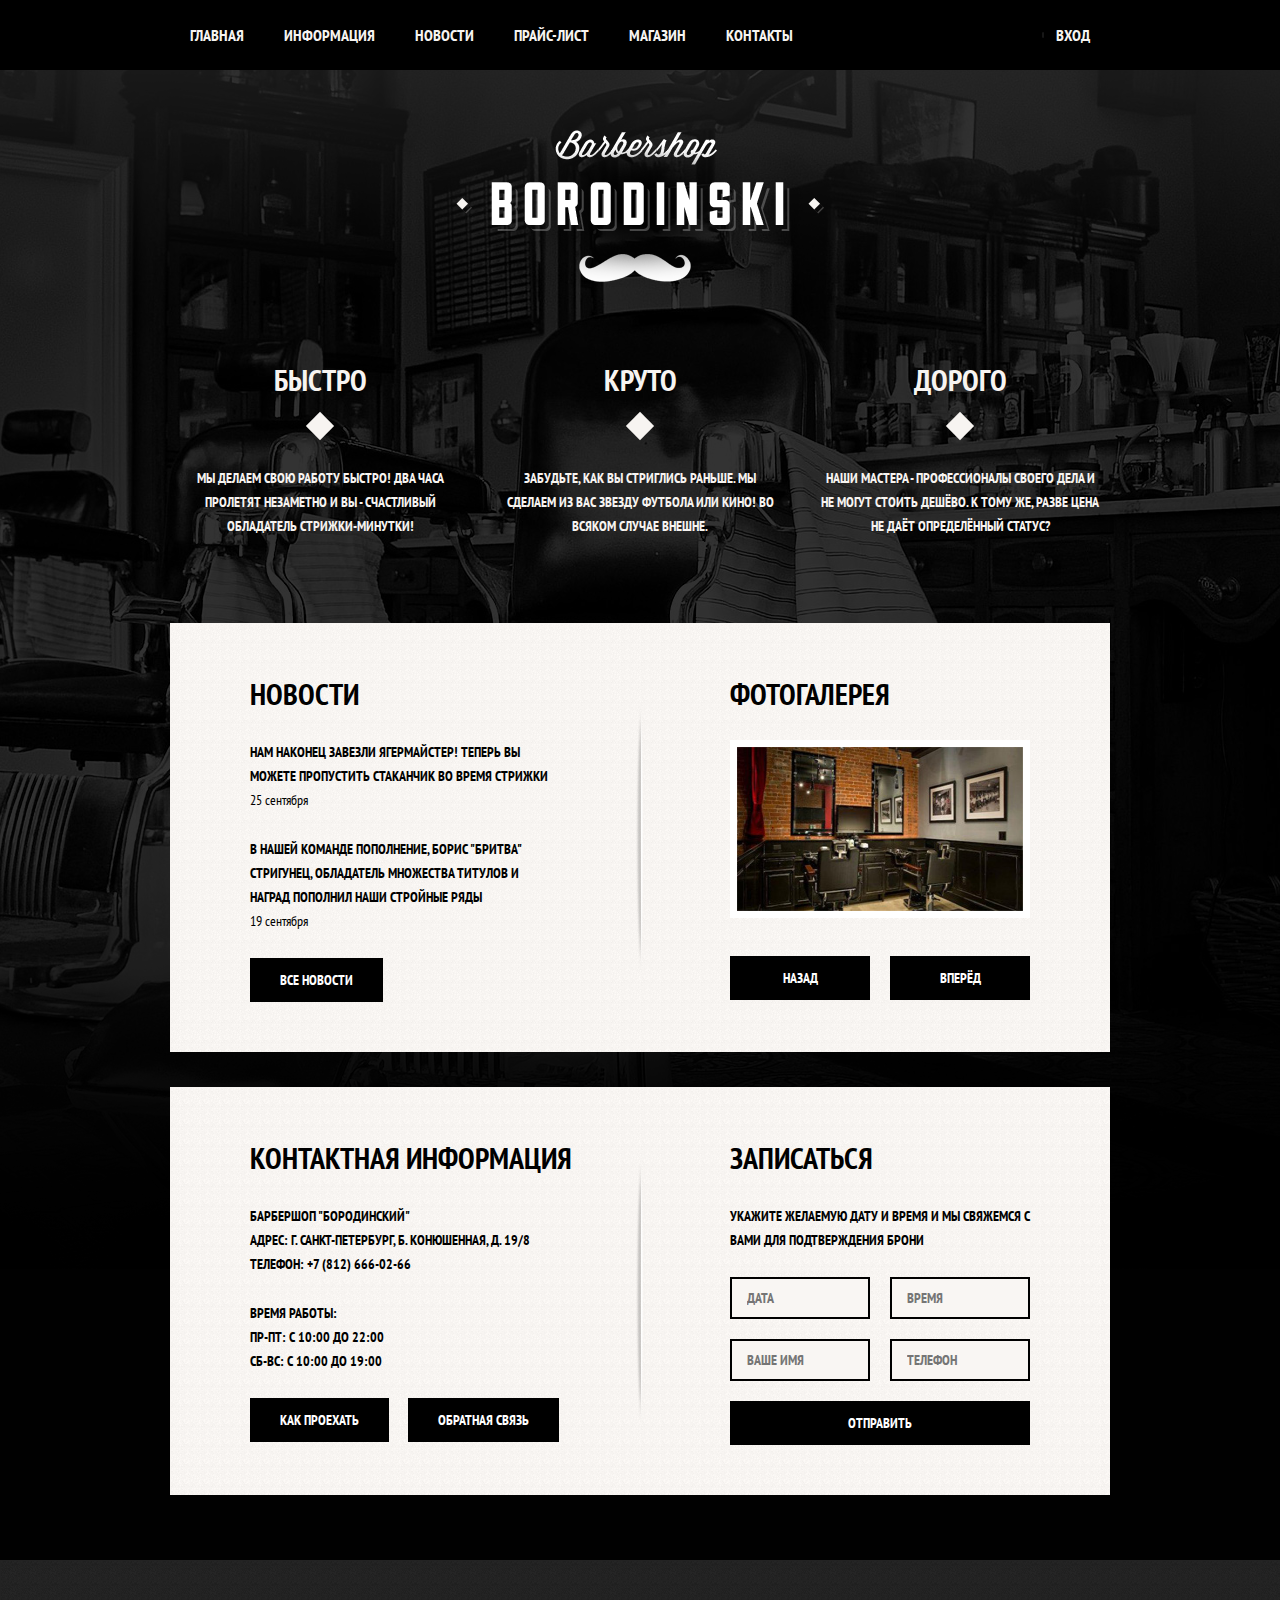
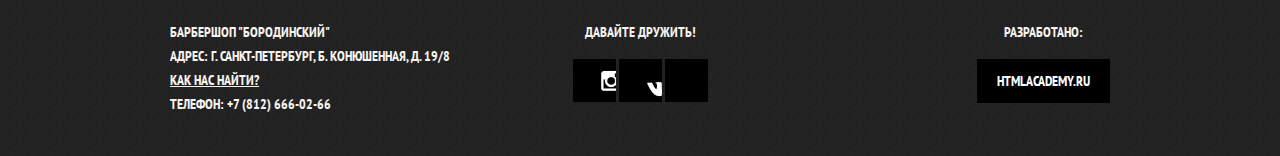
<file: index.html>
<!DOCTYPE html>
<html>
  <head>
    <meta charset="UTF-8">
    <link href="css/normalize.css" rel="stylesheet" type="text/css">
    <link href="css/style.css" rel="stylesheet" type="text/css">
    <link href="https://fonts.googleapis.com/css?family=PT+Sans+Narrow:400,700&amp;subset=cyrillic" rel="stylesheet">
    <title>Барбершоп &quot;Бородинский&quot;</title>
  </head>
  <body>
    <header class="site-header">
      <div class="container clearfix">
        <nav class="main-navigation">
          <li><a href="#">Главная</a></li>
          <li><a href="#">Информация</a></li>
          <li><a href="#">Новости</a></li>
          <li><a href="#">Прайс-лист</a></li>
          <li><a href="#">Магазин</a></li>
          <li><a href="#">Контакты</a></li>
        </nav>
        <div class="user-block">
          <a class="login" href="#">Вход</a>
        </div>
      </div>
    </header>
    <main class="container">
      <div class="logo">
        <img src="img/logo.png" width="368" height="204" alt="Барбершоп &quot;Бородинский&quot;">
      </div>
      <section class="features clearfix">
        <div class="features-item">
          <span class="features-name">Быстро</span>
          <p>Мы делаем свою работу быстро! Два часа пролетят незаметно и Вы - счастливый обладатель стрижки-минутки!</p>
        </div>
        <div class="features-item">
          <span class="features-name">Круто</span>
          <p>Забудьте, как Вы стриглись раньше. Мы сделаем из Вас звезду футбола или кино! Во всяком случае внешне.</p>
        </div>
        <div class="features-item">
          <span class="features-name">Дорого</span>
          <p>Наши мастера - профессионалы своего дела и не могут стоить дешёво. К тому же, разве цена не даёт определённый статус?</p>
        </div>
      </section>
      <div class="index-content clearfix">
        <div class="index-content-left">
          <h2 class="index-content-title">Новости</h2>
          <ul class="news-preview">
            <li>
              <p>Нам наконец завезли Ягермайстер! Теперь вы можете пропустить стаканчик во время стрижки</p>
              <time datetime="2017-09-25">25 сентября</time>
            </li>
            <li>
              <p>В нашей команде пополнение, Борис &quot;Бритва&quot; Стригунец, обладатель множества титулов и наград пополнил наши стройные ряды</p>
              <time datetime="2016-09-19">19 сентября</time>
            </li>
          </ul>
          <a class="btn" href="#">Все новости</a>
        </div>
        <div class="index-content-right">
          <h2 class="index-content-title">Фотогалерея</h2>
          <div class="gallery">
            <figure class="gallery-content">
              <img src="img/photo/photo-1.jpg" width="286" height="164" alt="">
            </figure>
            <button class="btn gallery-prev" type="button">Назад</button>
            <button class="btn gallery-next" type="button">Вперёд</button>
          </div>
        </div>
      </div>
      <div class="index-content clearfix">
        <div class="index-content-left">
          <h2 class="index-content-title">Контактная информация</h2>
          <p>
            Барбершоп &quot;Бородинский&quot;<br>
            Адрес: г. Санкт-Петербург, Б. Конюшенная, д. 19/8<br>
            Телефон: +7 (812) 666-02-66
          </p>
          <p>
            Время работы:<br>
            Пр-Пт: с 10:00 до 22:00<br>
            Сб-Вс: с 10:00 до 19:00
          </p>
          <a class="btn" href="#">Как проехать</a>
          <a class="btn" href="#">Обратная связь</a>
        </div>
        <div class="index-content-right">
          <h2 class="index-content-title">Записаться</h2>
          <p>Укажите желаемую дату и время и мы свяжемся с Вами для подтверждения брони</p>
          <form class="appointment-form" action="#" method="post">
            <input type="text" name="date" value="" placeholder="Дата">
            <input type="text" name="time" value="" placeholder="Время">
            <input type="text" name="name" value="" placeholder="Ваше имя">
            <input type="tel" name="phone" value="" placeholder="Телефон">
            <button class="btn" type="submit">Отправить</buttom>
          </form>
        </div>
      </div>
    </main>
    <footer class="site-footer clearfix">
      <div class="container">
        <section class="footer-contacts">
          Барбершоп &quot;Бородинский&quot;<br>
          Адрес: г. Санкт-Петербург, Б. Конюшенная, д. 19/8<br>
          <a href="#">Как нас найти?</a><br>
          Телефон: +7 (812) 666-02-66
        </section>
        <section class="footer-social">
          <p>Давайте дружить!</p>
          <a class="social-btn social-btn-vk" href="#">Вконтакте</a>
          <a class="social-btn social-btn-fb" href="#">Фейсбук</a>
          <a class="social-btn social-btn-inst" href="#">Инстаграм</a>
        </section>
        <section class="footer-copyright">
          <p>Разработано:</p>
          <a class="btn" href="#">HTMLAcademy.Ru</a>
        </section>
      </div>
    </footer>
    <div class="modal-content">
      <button class="modal-content-close" type="button" title="Закрыть">Закрыть</button>
      <h2 class="modal-content-title">Личный кабинет</h2>
      <p>Введите свой логин и пароль</p>
      <form class="login-form" action="#" method="post">
        <input class="icon-user" type="text" name="login" placeholder="Логин">
        <input class="icon-password" type="password" name="password" placeholder="Пароль">
        <label class="login-checkbox">
          <input type="checkbox" name="remember"><span class="checkbox-indicator"></span>Запомните меня
        </label>
        <a href="#" class="restore">Я забыл пароль!</a>
        <button class="btn" type="submit">Войти</button>
      </form>
    </div>
    <div class="modal-content-map">
      <button class="modal-content-close" type="button" title="Закрыть">Закрыть</button>
      <div class="yandex-map"></div>
    </div>
    <div class="modal-overlay"></div>
    <script>
      var link = document.querySelector(".login");
      var popup = document.querySelector(".modal-content");
      var overlay = document.querySelector(".modal-overlay");
      var close = popup.querySelector(".modal-content-close");
      var login = popup.querySelector("[name=login]");
      var form = popup.querySelector("form");
      var password = popup.querySelector("[name=password]");
      var storage = localStorage.getItem("login");

      link.addEventListener("click", function(event) {
        event.preventDefault();
        popup.classList.add("modal-content-show");
        overlay.style.display="block";
        if (storage) {
          login.value = storage;
          password.focus();
        } else {
          login.focus();
        }
      });

      close.addEventListener("click", function(event) {
        event.preventDefault();
        popup.classList.remove("modal-content-show");
        popup.classList.remove("modal-error");
        overlay.style.display="none";
      });

      form.addEventListener("submit", function(event) {
        if (!login.value || !password.value) {
          event.preventDefault();
          popup.classList.add("modal-error");
        } else {
          localStorage.setItem("login", login.value);
        }
      });

      window.addEventListener("keydown", function(event) {
        if (event.keyCode === 27) {
          if (popup.classList.contains("modal-content-show")) {
            popup.classList.remove("modal-content-show");
            popup.classList.remove("modal-error");
            overlay.style.display="none";
          }
        }
      });
    </script>
  </body>
</html>
</file>
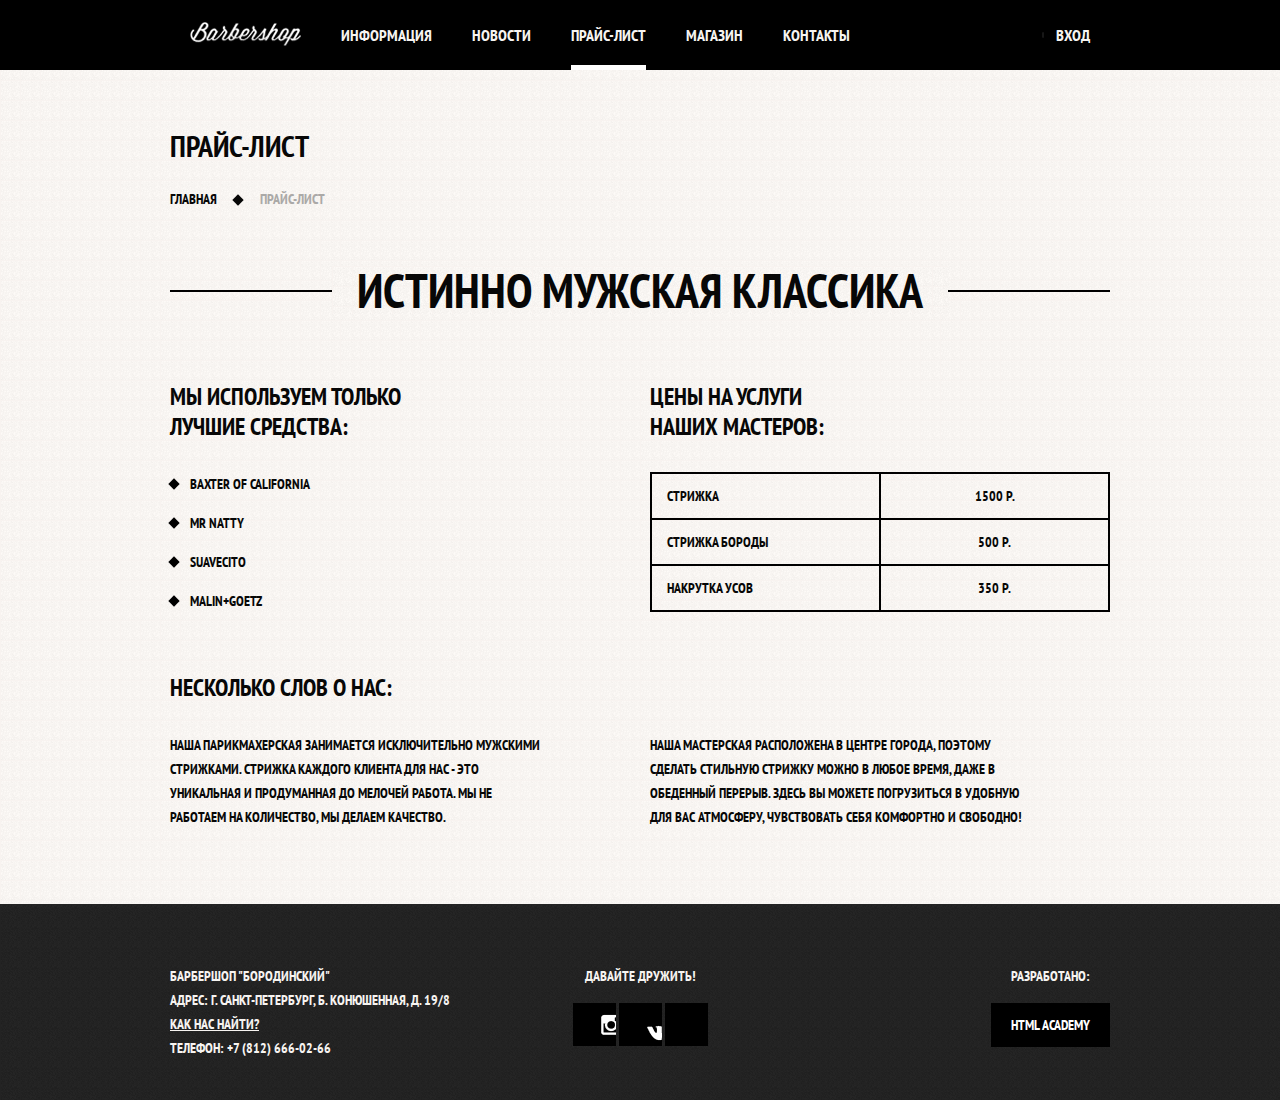
<file: pricelist.html>
<!DOCTYPE html>
<html lang="ru">
  <head>
    <meta charset="UTF-8">
    <link href="css/normalize.css" rel="stylesheet" type="text/css">
    <link href="css/style.css" rel="stylesheet" type="text/css">
    <link href="https://fonts.googleapis.com/css?family=PT+Sans+Narrow:400,700&amp;subset=cyrillic" rel="stylesheet">
    <title>Прайс-лист</title>
  </head>
  <body class="inner-page">
    <header class="site-header clearfix">
      <div class="container">
        <nav class="main-navigation">
          <a class="logo-inner" href="index.html"><img src="img/logo-inner.png" alt="Барбершоп &quot;Бородинский&quot;"></a>
          <li><a href="#">Информация</a></li>
          <li><a href="#">Новости</a></li>
          <li class="active"><span>Прайс-лист</span></li>
          <li><a href="#">Магазин</a></li>
          <li><a href="#">Контакты</a></li>
        </nav>
        <div class="user-block">
          <a class="login" href="#">Вход</a>
        </div>
      </div>
    </header>
    <main class="container">
      <div class="inner-page-title">
        <h1>Прайс-лист</h1>
        <ul class="breadcrumbs">
          <li><a href="index.html">Главная</a></li>
          <li class="current"><span>Прайс-лист</span></li>
        </ul>
      </div>
      <div class="inner-content">
        <div class="big-heading">
          <h2>Истинно мужская классика</h2>
        </div>
        <div class="inner-columns clearfix">
          <div class="inner-column-left">
            <h2>Мы используем только<br>  лучшие средства:</h2>
            <ul class="custom-list-1">
              <li>Baxter of California</li>
              <li>Mr Natty</li>
              <li>Suavecito</li>
              <li>Malin+Goetz</li>
            </ul>
          </div>
          <div class="inner-column-right">
            <h2>Цены на услуги<br> наших мастеров:</h2>
            <table class="prices-table">
              <tr>
                <td>Стрижка</td>
                <td>1500 р.</td>
              </tr>
              <tr>
                <td>Стрижка бороды</td>
                <td>500 р.</td>
              </tr>
              <tr>
                <td>Накрутка усов</td>
                <td>350 р.</td>
              </tr>
            </table>
          </div>
        </div>
        <div class="inner-columns clearfix">
          <h2>Несколько слов о нас:</h2>
          <div class="inner-column-left">
            <p class="short-text">Наша парикмахерская занимается исключительно мужскими стрижками. Стрижка каждого клиента для нас - это уникальная и продуманная до мелочей работа. Мы не работаем на количество, мы делаем качество.</p>
          </div>
          <div class="inner-column-right">
            <p class="short-text">Наша мастерская расположена в центре города, поэтому сделать стильную стрижку можно в любое время, даже в обеденный перерыв. Здесь вы можете погрузиться в удобную для вас атмосферу, чувствовать себя комфортно и свободно!</p>
          </div>
        </div>
      </div>
    </main>
    <footer class="site-footer clearfix">
      <div class="container">
        <section class="footer-contacts">
          Барбершоп &quot;Бородинский&quot;<br>
          Адрес: г. Санкт-Петербург, Б. Конюшенная, д. 19/8<br>
          <a href="#">Как нас найти?</a><br>
          Телефон: +7 (812) 666-02-66
        </section>
        <section class="footer-social">
          <p>Давайте дружить!</p>
          <a class="social-btn social-btn-vk" href="#">Вконтакте</a>
          <a class="social-btn social-btn-fb" href="#">Фейсбук</a>
          <a class="social-btn social-btn-inst" href="#">Инстаграм</a>
        </section>
        <section class="footer-copyright">
          <p>Разработано:</p>
          <a class="btn" href="#">HTML Academy</a>
        </section>
      </div>
    </footer>
  </body>
</html>
</file>
<file: css/style.css>
@keyframes error {
  0%, 100% { transform: translateX(0); }
  10%, 30%, 50%, 70&, 90% { transform: translateX(-10px); }
  20%, 40%, 60%, 80% { transform: translateX(10px); }
}

body {
  min-width: 960px;
  font: 700 14px/24px "PT Sans Narrow", Arial, sans-serif;
  text-transform: uppercase;
  background: #070707 url("../img/front-bg.png") no-repeat center top;
  color: #f7f4f1;
}

.inner-page {
  color: #070707;
  background: #f8f3f0 url("../img/index-content-bg.png") repeat;
}

.clearfix::after {
  content: "";
  display: table;
  clear: both;
}

.container {
  width: 940px;
  padding: 0 10px;
  margin: 0 auto;
}

/*Header styles starts here-->*/
.site-header {
  margin-bottom: 60px;
  background: #000;
  color: #f7f4f1;
}

.inner-page .site-header {
  margin-bottom: 55px;
}

.main-navigation {
  float: left;
  width: 720px;
  margin: 0;
  padding: 0;
  list-style: none;
  font-size: 0;
}

.main-navigation li {
  display: inline-block;
  vertical-align: top;
  font-size: 16px;
  line-height: 20px;
}

.main-navigation a {
  display: block;
  padding: 25px 20px;
  color: #f7f4f1;
  text-decoration: none;
}

.main-navigation a:hover {
  background: #242424;
}

.main-navigation .active {
  position: relative;
  background-color: none;
}

.main-navigation .active a:hover {
  background: none;
}

.main-navigation .active::after {
  content: "";
  position: absolute;
  right: 20px;
  bottom: 0;
  left: 20px;
  height: 5px;
  background-color: #fff;
}

.main-navigation .active span {
  display: block;
  padding: 25px 20px;
}

.main-navigation .logo-inner {
  float: left;
  width: 111px;
  height: 20px;
  padding-top: 22px;
}

.main-navigation .logo-inner img {
  width: 111px;
  height: 24px;
}

.main-navigation .logo-inner:hover {
  background: none;
}

.user-block {
  float: right;
  max-width: 140px;
}

.login {
  position: relative;
  display: inline-block;
  vertical-align: top;
  padding: 25px 20px 25px 50px;
  font-size: 16px;
  line-height: 20px;
  color: #f7f4f1;
  text-decoration: none;
}

.login:hover {
  background: #242424;
}

.login::before {
  content: "";
  position: absolute;
  top: 27px;
  left: 20px;
  width: 18px;
  height: 18px;
  background: url("../img/sprite.png") no-repeat -4px -154px;
  opacity: .3;
}

.login:hover::before {
  opacity: 1;
}
/*<--Here is the ending of the Header styles*/
/*Main styles starts here-->*/
.logo {
  width: 368px;
  height: 204px;
  margin: 0 auto;
  margin-bottom: 25px;
}

.logo img {
  width: 368px;
  height: 204px;
}

.features {
  margin-bottom: 85px;
}

.features-item {
  float: left;
  width: 300px;
  min-height: 165px;
  margin-right: 20px;
  text-align: center;
}

.features-item:last-child {
  margin-right: 0;
}

.features-item p {
  margin: 10px;
  margin-bottom: 0;
}

.features-name {
  position: relative;
  display: block;
  padding-bottom: 35px;
  margin-bottom: 30px;
  font-size: 30px;
  line-height: 42px;
}

.features-name::after {
  content: "";
  position: absolute;
  bottom: 0;
  left: 50%;
  display: block;
  width: 20px;
  height: 20px;
  margin-left: -10px;
  background: #f7f4f1;
  transform: rotate(45deg);
}

.index-content {
  padding: 50px 80px;
  margin-bottom: 35px;
  background: url("../img/index-content-shadow.png") no-repeat center, #f7f4f1 url("../img/index-content-bg.png");
  color: #000;
}

.index-content-left {
  float: left;
  width: 380px;
}

.index-content-right {
  float: right;
  width: 300px;
}

.index-content:last-child {
  margin-bottom: 0;
}

.index-content-title {
  margin: 0;
  margin-bottom: 25px;
  font-size: 30px;
  line-height: 42px;
}

.index-content p {
  margin: 0;
  margin-bottom: 25px;
}
/*News section styling starts here-->*/
.news-preview {
  margin: 0;
  padding: 0;
  padding-right: 70px;
  list-style: none;
}

.news-preview li {
  margin-bottom: 25px;
}

.news-preview p {
  margin-bottom: 0;
}

.news-preview time {
  font-weight: 400;
  text-transform: none;
}

.btn {
  display: inline-block;
  vertical-align: top;
  padding: 10px 30px;
  margin-right: 16px;
  border: none;
  text-align: center;
  font: inherit;
  text-transform: uppercase;
  text-decoration: none;
  outline: none;
  cursor: pointer;
  background: #000;
  color: #fff;
}

.btn:hover, .btn:active {
    background: #663d15;
}
/*<--Here is the ending of the News section styling*/
/*Photogallery section styling starts here-->*/
.gallery {
  position: relative;
  height: 260px;
}

.gallery-content {
  height: 164px;
  margin: 0;
  border: 7px solid #fff;
  background: #ccc;
}

.gallery-content img {
  width: 286px;
  height: 164px;
}

.gallery .btn {
  position: absolute;
  bottom: 0;
  width: 140px;
  margin: 0;
}

.gallery-prev{
    left:0;
}

.gallery-next {
  right:0;
}
/*<--Here is the ending of the Photogallery section styling*/
/*Form section styling starts here-->*/
.appointment-form input {
  float: left;
  width: 106px;
  padding: 7px 15px;
  margin-right: 20px;
  margin-bottom: 20px;
  border: 2px solid #000;
  font: inherit;
  text-transform: uppercase;
  outline: none;
  background: #f9f6f3;
  color: #424241;
}

.appointment-form input:nth-child(even) {
  margin-right: 0;
}

.appointment-form input:focus {
  border: 2px solid #663d15;
  color: #000;
}

.appointment-form .btn {
  width: 100%;
  clear: both;
}
/*<--Here is the ending of the Form section styling*/
/*Inner page styles starts here-->*/
.inner-page-title {
  margin-bottom: 55px;
}

.inner-page-title h1 {
  margin: 0;
  margin-bottom: 20px;
  padding: 0;
  font-size: 30px;
  line-height: 42px;
}

.breadcrumbs {
  margin: 0;
  padding: 0;
  list-style: none;
}

.breadcrumbs li {
  position: relative;
  display: inline;
  padding-right: 40px ;
}

.breadcrumbs li::after {
  content: "";
  position: absolute;
  top: 6px;
  right: 15px;
  width: 8px;
  height: 8px;
  background-color: #070707;
  transform: rotate(45deg);
}

.breadcrumbs a {
  color: #070707;
  text-decoration: none;
}

.breadcrumbs a:hover {
  text-decoration: underline;
}

.breadcrumbs .current {
  color: #aba9a7;
}

.breadcrumbs .current::after {
  display: none;
}

.inner-content {
  margin-bottom: 75px;
}

.inner-content h2 {
  margin-top: 60px;
  margin-bottom: 30px;
  font-size: 24px;
  line-height: 30px;
}

.inner-content p {
  margin: 14px 0;
}

.inner-content table {
  border-collapse: collapse;
}

.inner-content td {
  padding: 10px 15px;
  border: 2px solid #000;
}

.big-heading {
  margin-top: 55px;
  margin-bottom: 65px;
  text-align: center;
}

.big-heading h2 {
  position: relative;
  z-index: 2;
  display: inline-block;
  margin: 0;
  padding: 0 25px;
  font-size: 48px;
  line-height: 48px;
  text-align: center;
  background: #f8f3f0 url("../img/index-content-bg.png") repeat;
}

.big-heading::after {
  content: "";
  z-index: 1;
  position: relative;
  top: -25px;
  display: block;
  border-bottom: 2px solid #000;
}

.custom-list-1 {
  margin: 14px 0;
  padding: 0;
  list-style: none;
}

.custom-list-1 li {
  position: relative;
  margin-bottom: 15px;
  padding-left: 20px;
}

.custom-list-1 li::before {
  content: "";
  position: absolute;
  top: 8px;
  left: 0;
  width: 8px;
  height: 8px;
  background-color: #000;
  transform: rotate(45deg);
}

.prices-table {
  width: 100%;
}

.prices-table td {
  width: 50%;
}

.prices-table td:last-child {
  text-align: center;
}

.short-text {
  padding-right: 80px;
}

/*Column styles starts here-->*/
.inner-columns {
  margin: 60px 0;
}

.inner-column-left,
.inner-column-right {
  width: 460px;
}

.inner-column-left {
  float: left;
}

.inner-column-right {
  float: right;
}

.inner-column-left *:first-child,
.inner-column-right *:first-child {
  margin-top: 0;
}

.inner-column-left *:last-child,
.inner-column-right *:last-child {
  margin-bottom: 0;
}
/*<--Here is the ending of the Column styles*/
/*<--Here is the ending of the Main styles*/
/*Footer styles starts here-->*/
.site-footer {
  margin-top: 65px;
  padding: 60px 0 40px;
  background: #232323 url("../img/site-footer-bg.png");
  color: #f7f4f1;
}

.footer-contacts {
  float: left;
  width: 320px;
  margin-right: 60px;
}

.footer-contacts a {
  color: #f7f4f1;
}

.footer-contacts a:hover {
  text-decoration: none;
}

.footer-social {
  float:left;
  width:180px;
  text-align:center;
}

.footer-social p, .footer-copyright p {
  margin: 0;
  margin-bottom: 15px;
}

.social-btn {
  display: inline-block;
  vertical-align: top;
  width: 43px;
  height: 43px;
  margin-right: 0 2px;
  font-size: 0;
  text-decoration: none;
  background: #000 url("../img/sprite.png") no-repeat center;
  transition: background-position 0.5s, background-color 0.5s;
}

.social-btn-vk {
  background-position: 8px -102px;
}

.social-btn-fb {
  background-position: 8px -14px;
}

.social-btn-inst {
  background-position: 8px -63px;
}

.social-btn:hover {
  background-color: #fff;
}

.social-btn-vk:hover {
  background-position: 8px -84px;
}

.social-btn-fb:hover {
  background-position: 8px 11px;
}

.social-btn-inst:hover {
  background-position: 8px -38px;
}

.footer-copyright {
  float: right;
  max-width: 180px;
  text-align: center;
}

.footer-copyright .btn {
  margin: 0;
  padding: 10px 20px;
}

.footer-copyright .btn:hover {
  background: #fff;
  color: #000;
}
/*<--Here is the ending of the Footer styles*/
/*Pop-up styles starts here-->*/
.modal-content {
  position: fixed;
  top: 120px;
  left: 50%;
  z-index: 30;
  display: none;
  width: 300px;
  margin-left: -230px;
  padding: 50px 80px;
  color: #000;
  background: #f8f3f0 url("../img/index-content-bg.png");
  box-shadow: 0 30px 50px rgba(0, 0, 0, .7);
}

.modal-content-show {
  display: block;
}

.modal-error {
  animation: error .1s;
}

.modal-content-map {
  position: fixed;
  top: 50%;
  left: 50%;
  z-index: 30;
  display: none;
  width: 766px;
  height: 561px;
  margin-top: -280px;
  margin-left: -390px;
  background: #e9e5dc url("../img/photo/map.jpg");
  border: 7px solid #fff;
  box-shadow: 0 30px 50px rgba(0, 0, 0, .7);
}

.modal-overlay {
  position: fixed;
  top: 0;
  left: 0;
  z-index: 20;
  display: none;
  width: 100%;
  height: 100%;
  background: rgba(0, 0, 0, .5);
}

.modal-content-close {
  position: absolute;
  top: 0;
  right: -34px;
  width: 22px;
  height: 22px;
  font-size: 0;
  background-color: transparent;
  border: none;
  outline: none;
  cursor: pointer;
}

.modal-content-close::before,
.modal-content-close::after {
  content: "";
  position: absolute;
  top: 9px;
  left: 1px;
  width: 19px;
  height: 3px;
  background-color: #d0d0d0;
  border-radius: 1px;
}

.modal-content-close::before {
  transform: rotate(45deg);
}

.modal-content-close::after {
  transform: rotate(-45deg);
}

.modal-content h2 {
  margin: 0;
  margin-bottom: 20px;
  font-size: 30px;
  line-height: 42px;
}

.modal-content p {
  margin: 0;
  margin-bottom: 14px;
}

.modal-content .login-form {
  margin-top: 30px;
  margin-bottom: 10px;
}

.login-form input[type="text"],
.login-form input[type="password"] {
  width: 236px;
  margin: 0;
  margin-bottom: 10px;
  padding: 10px 20px;
  padding-right: 40px;
  font: 700 14px/24px "PT Sans Narrow", Arial, sans-serif;
  color: #000;
  text-transform: uppercase;
  background-color: #fff;
  border: 2px solid #000;
  outline: none;
}

.login-form input:focus {
  border-color: #663d15;
}

.login-form input.icon-user {
  background: url("../img/sprite.png") no-repeat 263px -122px;
}

.login-form input.icon-password {
  background: url("../img/sprite.png") no-repeat 263px -162px;
}

.login-form .restore {
  float: right;
  color: #000;
}

.login-form .btn {
  width: 100%;
  margin-top: 15px;
}

.login-checkbox input[type="checkbox"] {
  display: none;
}

.login-checkbox {
  position: relative;
  padding-left: 30px;
  cursor: pointer;
}

.login-checkbox:hover {
  color: #663d15;
}

.login-checkbox input[type="checkbox"] + .checkbox-indicator {
  position: absolute;
  top: -1px;
  left: 0;
  width: 17px;
  height: 17px;
  border: 2px solid #000;
}

.login-checkbox input[type="checkbox"]:checked + .checkbox-indicator::before,
.login-checkbox input[type="checkbox"]:checked + .checkbox-indicator::after {
  content: "";
  position: absolute;
  top: 8px;
  left: 1px;
  width: 15px;
  height: 2px;
  background-color: #000;
}

.login-checkbox input[type="checkbox"]:checked + .checkbox-indicator::before {
  transform: rotate(45deg);
}

.login-checkbox input[type="checkbox"]:checked + .checkbox-indicator::after {
  transform: rotate(-45deg);
}
/*<--Here is the ending of the Pop-up styles*/
</file>
